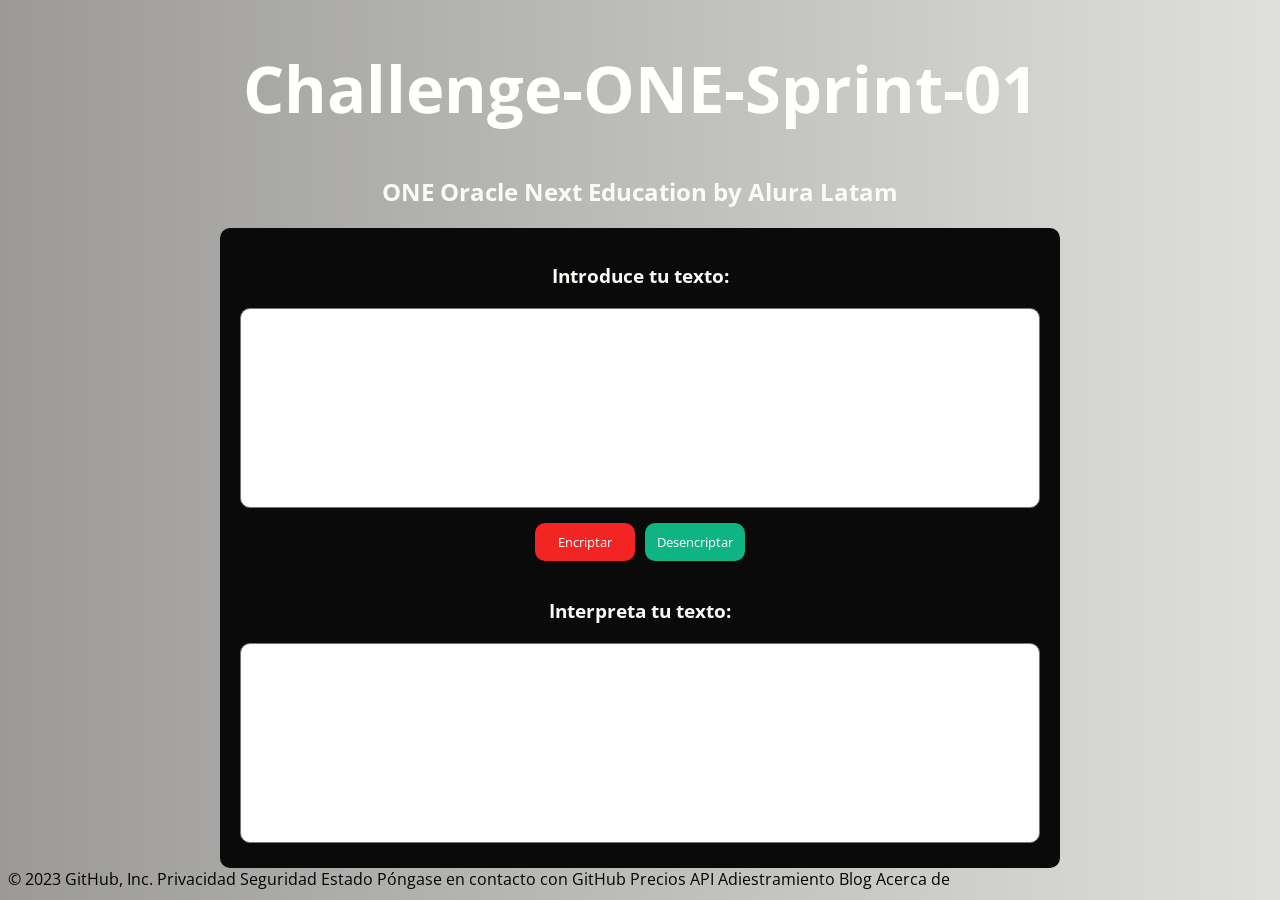
<file: index.html>
<!DOCTYPE html>
<html>
<head>
    <title>Challenge-ONE-Sprint-01</title>
    <link rel="stylesheet" type="text/css" href="styles.css">
    <link rel="icon" href="icono.jpg">
</head>
<body>
    <h1>Challenge-ONE-Sprint-01</h1>
    <h2>ONE Oracle Next Education by Alura Latam</h2>
    <div class="menu">
    	<h3 class="entrada">Introduce tu texto:</h3>
		<div>
    		<textarea id="inputText" rows="10" cols="50"></textarea>
		</div>
    	<div class="boton">
	    	<button class="encriptar" onclick="encriptar()">Encriptar</button>
	    	<button class="desencriptar" onclick="desencriptar()">Desencriptar</button>
	    </div>
	    <br>
    	<h3 class="entrada">Interpreta tu texto:</h3>
    	<div>
    		<textarea id="outputText" rows="10" cols="50" readonly></textarea>
    	</div>
    </div>
    <script src="script.js"></script>
</body>
</html>


© 2023 GitHub, Inc.

Privacidad
Seguridad
Estado


Póngase en contacto con GitHub
Precios
API
Adiestramiento

Blog
Acerca de
</file>
<file: styles.css>
@import url('https://fonts.googleapis.com/css2?family=Open+Sans:ital,wght@0,300;1,300&display=swap');
body {
    background: linear-gradient(to right, #9b9a98, #dfdfdc); 
}

*{
	font-family: 'Open Sans', sans-serif;
}

h1{
	text-align: center;
	font-size: 65px;
	color: #fffffc;
}
h2{
	text-align: center;
	color: rgb(250, 250, 247);
}
h3{
	text-align: center;
	color: rgb(250, 250, 247);
}
.menu {
	background-color: #0a0a0a;
	padding: 20px;
	border-radius: 10px;
	width: 800px;
	height: 600px;
	display: flex;
	flex-direction: column;
	align-items: center;
	justify-content: center;
	margin: auto;
}
textarea {
    width: 100%;
    height: 200px;
    box-sizing: border-box;
    margin-top: 10px;
    border-radius: 10px;
    resize: none;
    font-size: 2rem
}
.entrada{
	text-align: center !important;
	margin: auto;
	display: flex;
	margin-bottom: 10px;
}

.boton {
    display: flex;
    flex-direction: row;
    justify-content: center;
    margin-top: 10px;

}
.boton button {
    margin: 0 5px;
    width: 100px;
    padding: 5px;
    border-radius: 10px;
}
.encriptar {
	background-color: #f32424;
	color: #fff;
	border: none;
	padding: 10px !important;
	cursor: pointer;
}
.desencriptar {
	background-color: #0eb482;
	color: #fff;
	border: none;
	padding: 10px;
	cursor: pointer;
}
</file>
